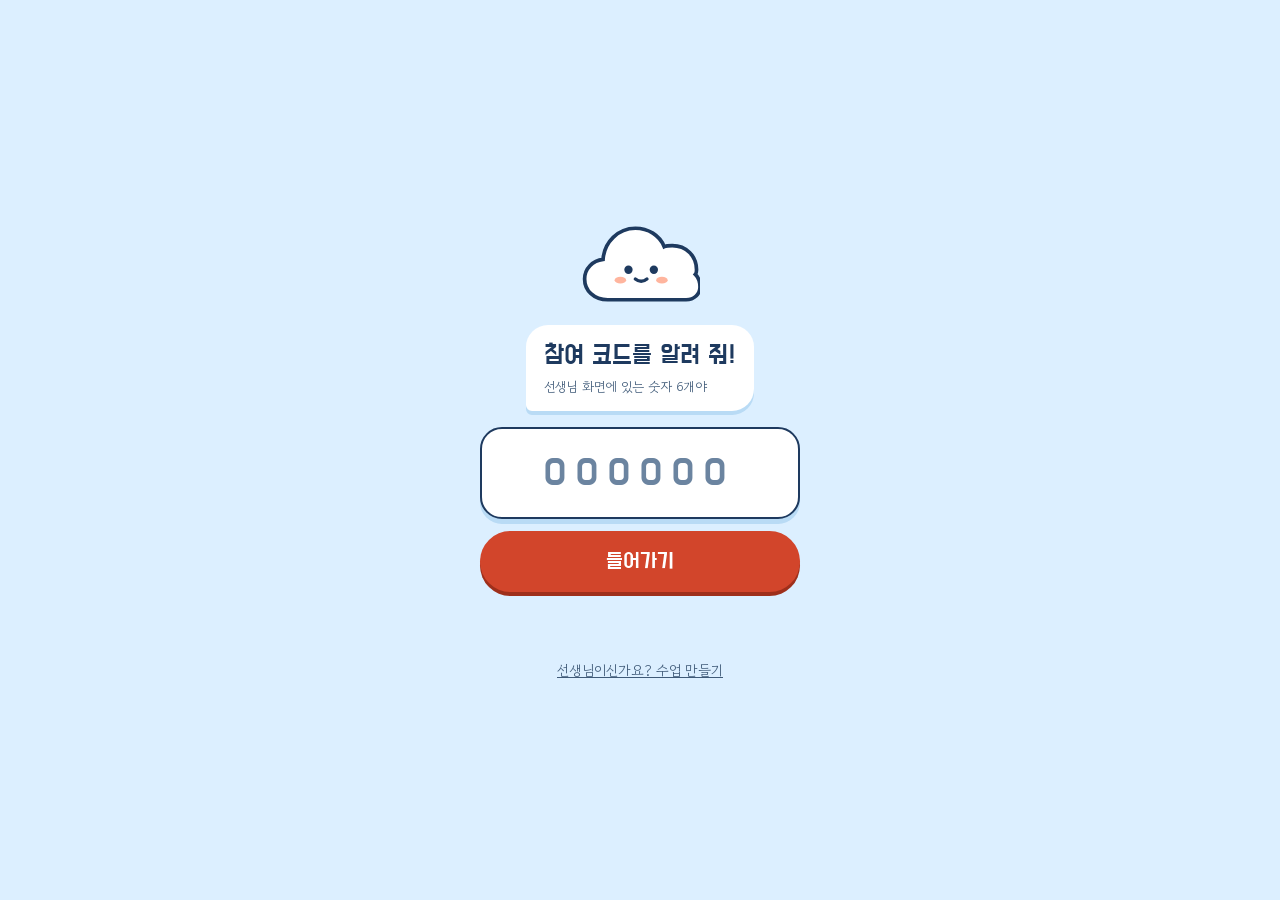
<file: index.html>
<!DOCTYPE html>
<html lang="ko">
<head>
<meta charset="UTF-8">
<meta name="viewport" content="width=device-width, initial-scale=1, viewport-fit=cover">
<title>워드클라우드 참여</title>
<link rel="stylesheet" href="style.css">
</head>
<body>
<div class="student" id="app">
  <noscript>이 페이지는 자바스크립트가 켜져 있어야 동작해요.</noscript>
</div>
<script src="vendor/supabase.js"></script>
<script src="common.js"></script>
<script src="student.js"></script>
</body>
</html>
</file>
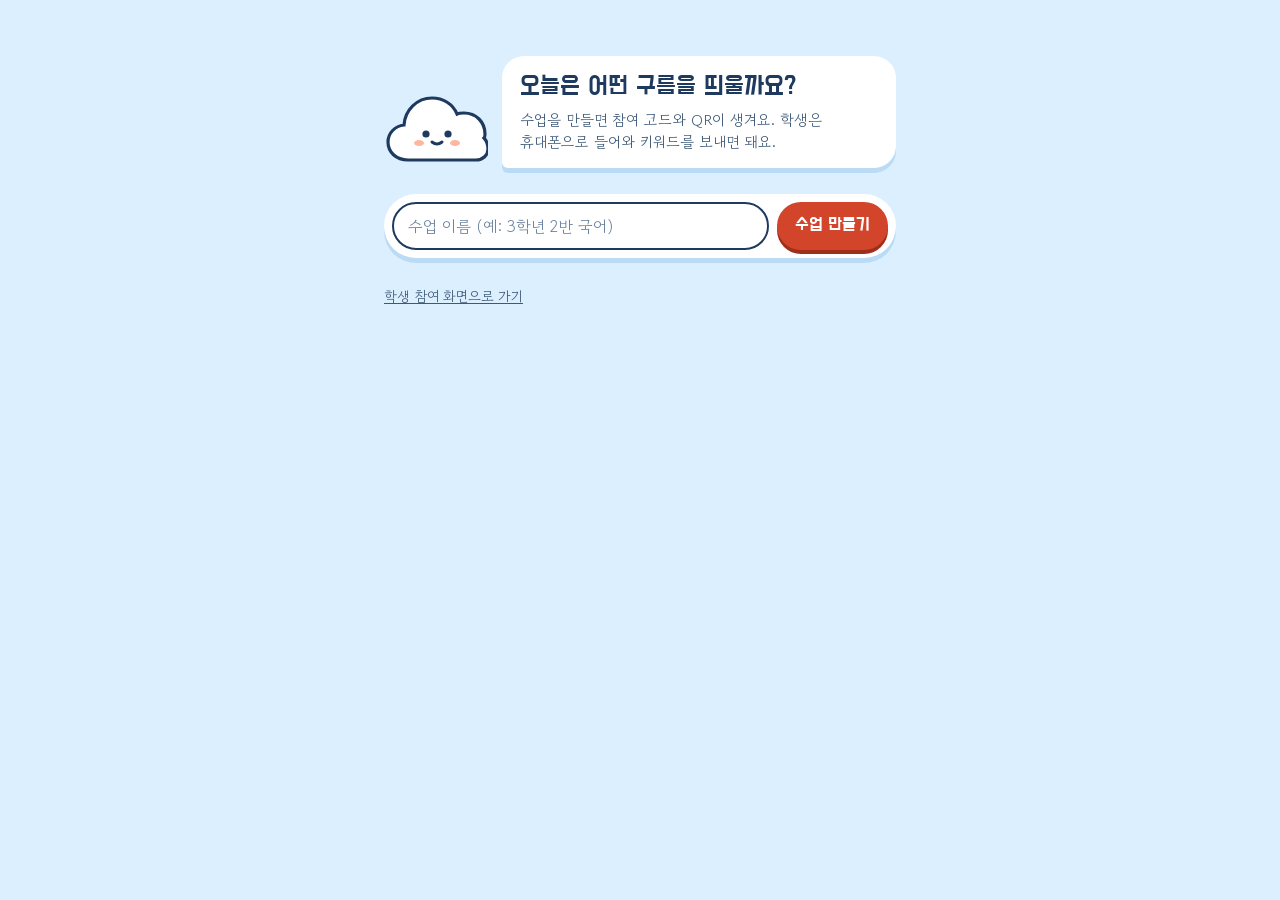
<file: teacher.html>
<!DOCTYPE html>
<html lang="ko">
<head>
<meta charset="UTF-8">
<meta name="viewport" content="width=device-width, initial-scale=1">
<title>워드클라우드 · 교사 화면</title>
<link rel="stylesheet" href="style.css">
</head>
<body>
<div id="app"></div>
<noscript>이 페이지는 자바스크립트가 켜져 있어야 동작해요.</noscript>
<script src="vendor/supabase.js"></script>
<script src="vendor/qrcode.js"></script>
<script src="common.js"></script>
<script src="teacher.js"></script>
</body>
</html>
</file>
<file: style.css>
@import url('https://fonts.googleapis.com/css2?family=Do+Hyeon&family=Gowun+Dodum&display=swap');

:root {
  --sky: #dcefff;
  --sky-shadow: #b9dbf5;
  --white: #ffffff;
  --navy: #1e3a5f;
  --navy-dark: #0f2440;
  --navy-2: #3f5a78;
  --coral: #d2452b;
  --coral-dark: #9e2f1b;
  --green: #1e7a52;
  --display: 'Do Hyeon', 'Malgun Gothic', '맑은 고딕', 'Apple SD Gothic Neo', sans-serif;
  --body: 'Gowun Dodum', 'Malgun Gothic', '맑은 고딕', 'Apple SD Gothic Neo', 'Noto Sans KR', sans-serif;
}

* { box-sizing: border-box; }
html, body { margin: 0; height: 100%; }
body {
  font-family: var(--body);
  background: var(--sky);
  color: var(--navy);
  font-size: 16px;
  line-height: 1.5;
  -webkit-font-smoothing: antialiased;
}
button, input, select, textarea { font: inherit; color: inherit; }
button { cursor: pointer; }
a { color: inherit; }
.sr-only { position: absolute; width: 1px; height: 1px; overflow: hidden; clip: rect(0 0 0 0); white-space: nowrap; }

.btn {
  font-family: var(--display);
  font-size: 18px;
  border: none;
  background: var(--white);
  color: var(--navy);
  border-radius: 999px;
  padding: 10px 18px;
  box-shadow: 0 4px 0 var(--sky-shadow);
  white-space: nowrap;
  transition: transform .08s, box-shadow .08s;
}
.btn:hover { transform: translateY(-1px); }
.btn:active { transform: translateY(3px); box-shadow: 0 1px 0 var(--sky-shadow); }
.btn.primary { background: var(--navy); color: var(--white); box-shadow: 0 4px 0 var(--navy-dark); }
.btn.primary:active { box-shadow: 0 1px 0 var(--navy-dark); }
.btn.coral { background: var(--coral); color: var(--white); box-shadow: 0 4px 0 var(--coral-dark); }
.btn.small { font-size: 15px; padding: 6px 12px; box-shadow: 0 3px 0 var(--sky-shadow); }
.btn.flat { box-shadow: none; background: transparent; }
.btn.flat:hover { background: var(--sky); }
.btn:disabled { opacity: .45; cursor: default; transform: none; }

input[type=text], input:not([type]), textarea, select {
  border: 2px solid transparent;
  background: var(--sky);
  border-radius: 16px;
  padding: 10px 14px;
  width: 100%;
  color: var(--navy);
}
input:focus, textarea:focus, select:focus { outline: none; border-color: var(--navy); background: var(--white); }
::placeholder { color: #6b84a0; }

#toast {
  position: fixed; left: 50%; bottom: 96px; transform: translate(-50%, 20px);
  background: var(--navy); color: var(--white);
  padding: 10px 20px; border-radius: 999px; opacity: 0; pointer-events: none;
  transition: opacity .2s, transform .2s; z-index: 100; max-width: 90vw; text-align: center;
}
#toast.show { opacity: 1; transform: translate(-50%, 0); }
#toast.error { background: var(--coral); }

.mascot { display: block; flex: none; }

/* ---------- 학생 화면 (메신저형) ---------- */
.student {
  max-width: 520px; margin: 0 auto; height: 100%; height: 100dvh;
  display: flex; flex-direction: column; background: var(--sky);
}
.s-head {
  display: flex; align-items: center; gap: 10px; padding: 14px 16px 12px;
  background: var(--white); box-shadow: 0 4px 0 var(--sky-shadow); position: relative; z-index: 2;
}
.s-head .who { display: flex; flex-direction: column; flex: 1; min-width: 0; line-height: 1.3; }
.s-head .who b { font-family: var(--display); font-weight: 400; font-size: 20px; }
.s-head .who small { font-size: 12px; color: var(--navy-2); white-space: nowrap; overflow: hidden; text-overflow: ellipsis; }
.s-head .count { font-family: var(--display); font-size: 15px; background: var(--sky); border-radius: 999px; padding: 4px 12px; }

.chat { flex: 1; overflow-y: auto; padding: 20px 16px 24px; display: flex; flex-direction: column; gap: 10px; }
.msg {
  max-width: 82%; padding: 11px 16px; font-size: 16px; word-break: keep-all; overflow-wrap: anywhere;
  animation: pop .25s ease-out;
}
.msg.bot { align-self: flex-start; background: var(--white); border-radius: 22px 22px 22px 6px; }
.msg.bot.q { box-shadow: 0 4px 0 var(--sky-shadow); padding: 14px 18px; }
.msg.bot.q h1 { margin: 0; font-family: var(--display); font-weight: 400; font-size: 26px; line-height: 1.25; }
.msg.bot.q small { display: block; margin-top: 6px; font-size: 13px; color: var(--navy-2); }
.msg.me {
  align-self: flex-end; background: var(--navy); color: var(--white);
  font-family: var(--display); font-size: 22px; border-radius: 22px 22px 6px 22px; padding: 9px 18px;
}
.msg-note { align-self: flex-end; font-size: 12px; color: var(--navy-2); margin-top: -4px; }
@keyframes pop { from { transform: scale(.85); opacity: 0; } to { transform: none; opacity: 1; } }

.s-input {
  display: flex; align-items: center; gap: 8px; padding: 12px 12px calc(14px + env(safe-area-inset-bottom));
  background: var(--white);
}
.s-input input { flex: 1; min-width: 0; font-size: 17px; border-radius: 999px; padding: 14px 18px; }
.s-input .send {
  width: 52px; height: 52px; flex: none; border: none; border-radius: 50%;
  background: var(--coral); box-shadow: 0 4px 0 var(--coral-dark);
  display: flex; align-items: center; justify-content: center;
}
.s-input .send:active { transform: translateY(3px); box-shadow: 0 1px 0 var(--coral-dark); }
.s-input .send:disabled { opacity: .5; }
.s-input.off { color: var(--navy-2); justify-content: center; font-size: 15px; min-height: 78px; }

.join-box { flex: 1; display: flex; flex-direction: column; align-items: center; justify-content: center; gap: 16px; padding: 24px; }
.join-box .msg { align-self: center; }
.join-box form { width: 100%; max-width: 320px; display: flex; flex-direction: column; gap: 12px; }
.code-input {
  font-family: var(--display); font-size: 40px !important; letter-spacing: .25em; text-align: center;
  background: var(--white) !important; border-radius: 22px !important; padding: 14px !important;
  box-shadow: 0 5px 0 var(--sky-shadow);
}
.join-box .btn { font-size: 22px; padding: 14px; }
.join-box .err { color: var(--coral); min-height: 1.5em; font-size: 15px; }
.join-box .foot { font-size: 14px; color: var(--navy-2); margin-top: 18px; }

/* ---------- 교사 화면 ---------- */
.teacher { display: grid; grid-template-columns: 300px 1fr; height: 100vh; }
.teacher.collapsed { grid-template-columns: 1fr; }
.teacher.collapsed .side { display: none; }

.side { background: var(--white); display: flex; flex-direction: column; min-height: 0; z-index: 2; box-shadow: 4px 0 0 var(--sky-shadow); }
.side header { padding: 18px 18px 12px; }
.side header .title-input { font-family: var(--display); font-size: 22px; background: transparent; padding: 4px 8px; margin-left: -8px; border-radius: 10px; }
.side header .title-input:focus { background: var(--sky); border-color: transparent; }
.side header small { color: var(--navy-2); font-size: 13px; }
.qlist { list-style: none; margin: 0; padding: 4px 12px; overflow: auto; flex: 1; display: flex; flex-direction: column; gap: 6px; }
.qitem {
  display: grid; grid-template-columns: 28px 1fr; gap: 8px; align-items: start;
  padding: 10px 10px; border-radius: 18px; cursor: pointer;
}
.qitem:hover { background: #eef7ff; }
.qitem.current { background: var(--sky); }
.qitem .num {
  font-family: var(--display); font-size: 15px; width: 26px; height: 26px; border-radius: 50%;
  background: var(--white); border: 2px solid var(--sky-shadow); display: flex; align-items: center; justify-content: center;
}
.qitem.current .num { background: var(--navy); color: var(--white); border-color: var(--navy); }
.qitem .p { font-weight: 700; word-break: keep-all; }
.qitem .meta { font-size: 13px; color: var(--navy-2); display: flex; gap: 10px; align-items: center; min-height: 26px; }
.qitem .tools { display: none; gap: 2px; margin-left: auto; }
.qitem:hover .tools, .qitem.editing .tools { display: flex; }
.qitem .tools button { border: none; background: var(--white); padding: 2px 8px; font-size: 13px; color: var(--navy); border-radius: 999px; }
.qitem .tools button:hover { background: var(--navy); color: var(--white); }
.qform { padding: 12px 16px 14px; display: flex; flex-direction: column; gap: 8px; border-top: 2px dashed var(--sky); }
.qform textarea { resize: none; height: 68px; }
.qform .line { display: flex; gap: 8px; align-items: center; }
.qform .line label { font-size: 14px; color: var(--navy-2); white-space: nowrap; }
.qform .line select { width: auto; padding: 7px 10px; border-radius: 999px; }
.qform .line .btn { margin-left: auto; }
.side .sessions { padding: 6px 18px 16px; font-size: 13px; display: flex; gap: 14px; flex-wrap: wrap; }
.side .sessions button { border: none; background: none; padding: 0; text-decoration: underline; color: var(--navy-2); font-size: 13px; }

.stage { position: relative; display: flex; flex-direction: column; min-width: 0; min-height: 0; background: var(--sky); overflow: hidden; }
.puff { position: absolute; border-radius: 999px; background: var(--white); opacity: .55; pointer-events: none; }
.stage > *:not(.puff) { position: relative; }

.topbar { display: flex; align-items: center; gap: 16px; padding: 18px 26px 6px; flex-wrap: wrap; }
.join {
  display: flex; align-items: center; gap: 14px; cursor: pointer; border: none; text-align: left;
  background: var(--white); border-radius: 26px; padding: 8px 22px 8px 8px; box-shadow: 0 6px 0 var(--sky-shadow);
}
.join canvas { width: 62px; height: 62px; border-radius: 14px; image-rendering: pixelated; }
.join .where { font-size: 13px; color: var(--navy-2); line-height: 1.35; }
.join .where b { display: block; font-size: 14px; color: var(--navy); font-weight: 700; }
.join .code { font-family: var(--display); font-size: 42px; letter-spacing: .1em; line-height: 1; font-variant-numeric: tabular-nums; }
.topbar .spacer { flex: 1; }
.people { display: flex; align-items: center; gap: 8px; }
.people .dots { display: flex; }
.people .dots span { width: 30px; height: 30px; border-radius: 50%; border: 3px solid var(--sky); margin-left: -9px; }
.people .dots span:first-child { margin-left: 0; }
.people b { font-family: var(--display); font-weight: 400; font-size: 26px; }
.people small { font-size: 14px; color: var(--navy-2); line-height: 1.3; }
.toggle { display: inline-flex; align-items: center; gap: 8px; color: var(--navy-2); }
.toggle .dot { width: 12px; height: 12px; border-radius: 50%; background: #9aaec4; }
.toggle.on { color: var(--green); }
.toggle.on .dot { background: var(--green); box-shadow: 0 0 0 4px rgba(30,122,82,.18); }

.prompt-area { display: flex; align-items: center; gap: 16px; padding: 14px 26px 4px; }
.prompt-area .bubble { background: var(--white); border-radius: 30px 30px 30px 8px; padding: 14px 28px; box-shadow: 0 6px 0 var(--sky-shadow); min-width: 0; }
.prompt-area h2 { margin: 0; font-family: var(--display); font-weight: 400; font-size: clamp(26px, 3.1vw, 46px); line-height: 1.2; word-break: keep-all; }
.prompt-area .limit { font-size: 15px; color: var(--navy-2); white-space: nowrap; }

.cloud-wrap { flex: 1; min-height: 0; margin: 8px 26px 0; position: relative; }
.cloud {
  position: absolute; inset: 0; display: flex; flex-wrap: wrap; align-content: center; justify-content: center;
  align-items: center; padding: 14px 10px; overflow: hidden;
}
.pill {
  position: relative; font-family: var(--display); line-height: 1.1; background: var(--white);
  border-radius: 999px; border: none; cursor: pointer; white-space: nowrap;
  transition: transform .15s;
}
.pill:hover { transform: translateY(-2px); }
.pill.new { animation: pillIn .45s cubic-bezier(.3,1.6,.5,1); }
@keyframes pillIn { from { transform: scale(.2); opacity: 0; } to { transform: none; opacity: 1; } }
.pill .badge {
  position: absolute; top: -8px; right: -6px; font-family: var(--body); font-weight: 700; font-size: 13px; line-height: 1;
  color: var(--white); border-radius: 999px; padding: 4px 7px;
}
.empty {
  position: absolute; inset: 0; display: flex; flex-direction: column; gap: 14px; align-items: center; justify-content: center;
  color: var(--navy-2); font-size: 20px; text-align: center; pointer-events: none; padding: 20px;
}

.bottombar { display: flex; gap: 10px; align-items: center; padding: 12px 26px 18px; flex-wrap: wrap; }
.bottombar .spacer { flex: 1; }
.bottombar .live { font-size: 13px; color: var(--navy-2); }

/* 단어 관리 서랍 */
.drawer {
  position: fixed; top: 0; right: 0; bottom: 0; width: 340px; background: var(--white);
  transform: translateX(105%); transition: transform .2s; z-index: 40; display: flex; flex-direction: column;
  box-shadow: -6px 0 0 var(--sky-shadow); border-radius: 26px 0 0 26px;
}
.drawer.open { transform: none; }
.drawer header { display: flex; align-items: center; padding: 18px 18px 10px; }
.drawer header h3 { margin: 0; font-family: var(--display); font-weight: 400; font-size: 24px; flex: 1; }
.drawer .words { overflow: auto; flex: 1; padding: 4px 10px; }
.wrow { display: flex; align-items: center; gap: 6px; padding: 7px 8px; border-radius: 14px; }
.wrow:hover { background: #eef7ff; }
.wrow .w { flex: 1; word-break: break-all; font-weight: 700; }
.wrow.hidden .w { text-decoration: line-through; color: var(--navy-2); font-weight: 400; }
.wrow .n { font-variant-numeric: tabular-nums; color: var(--navy-2); width: 2.4em; text-align: right; }
.drawer footer { padding: 12px 18px 18px; }

/* 단어 클릭 팝업 */
.pop {
  position: fixed; z-index: 50; background: var(--navy); color: var(--white);
  border-radius: 20px; padding: 8px; display: flex; gap: 6px; align-items: center;
  box-shadow: 0 5px 0 var(--navy-dark);
}
.pop .lbl { padding: 0 8px; font-family: var(--display); font-size: 18px; max-width: 200px; overflow: hidden; text-overflow: ellipsis; white-space: nowrap; }
.pop button { border: none; background: rgba(255,255,255,.14); color: var(--white); border-radius: 999px; padding: 6px 12px; font-size: 14px; }
.pop button:hover { background: rgba(255,255,255,.28); }

/* QR 크게 */
.qr-overlay {
  position: fixed; inset: 0; background: var(--sky); z-index: 60;
  display: none; align-items: center; justify-content: center; gap: 6vw; padding: 5vw;
}
.qr-overlay.open { display: flex; }
.qr-overlay canvas { width: min(60vh, 40vw); height: min(60vh, 40vw); image-rendering: pixelated; background: #fff; padding: 14px; border-radius: 30px; box-shadow: 0 8px 0 var(--sky-shadow); }
.qr-overlay .big { font-family: var(--display); font-size: min(13vw, 150px); letter-spacing: .08em; line-height: 1; font-variant-numeric: tabular-nums; }
.qr-overlay .u { font-size: 22px; color: var(--navy-2); margin-bottom: 18px; word-break: break-all; }
.qr-overlay .close { position: absolute; top: 20px; right: 24px; }

/* 시작 화면 */
.start { max-width: 560px; margin: 0 auto; padding: 56px 24px; }
.start .hello { display: flex; align-items: flex-end; gap: 14px; margin-bottom: 26px; }
.start .hello .msg { max-width: none; box-shadow: 0 5px 0 var(--sky-shadow); }
.start h1 { margin: 0; font-family: var(--display); font-weight: 400; font-size: 32px; line-height: 1.25; }
.start p { color: var(--navy-2); margin: 6px 0 0; font-size: 15px; }
.start form { display: flex; gap: 8px; background: var(--white); padding: 8px; border-radius: 999px; box-shadow: 0 5px 0 var(--sky-shadow); }
.start form input { background: transparent; border-radius: 999px; }
.start .past { margin-top: 40px; background: var(--white); border-radius: 26px; padding: 16px 20px; box-shadow: 0 5px 0 var(--sky-shadow); }
.start .past h2 { font-family: var(--display); font-weight: 400; font-size: 20px; margin: 0 0 6px; }
.start .past ul { list-style: none; padding: 0; margin: 0; }
.start .past li { display: flex; align-items: center; gap: 10px; padding: 9px 0; border-top: 2px dashed var(--sky); }
.start .past li:first-child { border-top: none; }
.start .past li a { flex: 1; text-decoration: none; font-weight: 700; }
.start .past li span { color: var(--navy-2); font-size: 14px; font-variant-numeric: tabular-nums; }
.start .to-student { margin-top: 28px; font-size: 14px; }

.stage:fullscreen .hide-fs { display: none; }

@media (max-width: 860px) {
  .teacher { grid-template-columns: 1fr; height: auto; }
  .side { box-shadow: 0 4px 0 var(--sky-shadow); max-height: 50vh; }
  .stage { height: 100vh; }
  .join .code { font-size: 30px; }
}
</file>
